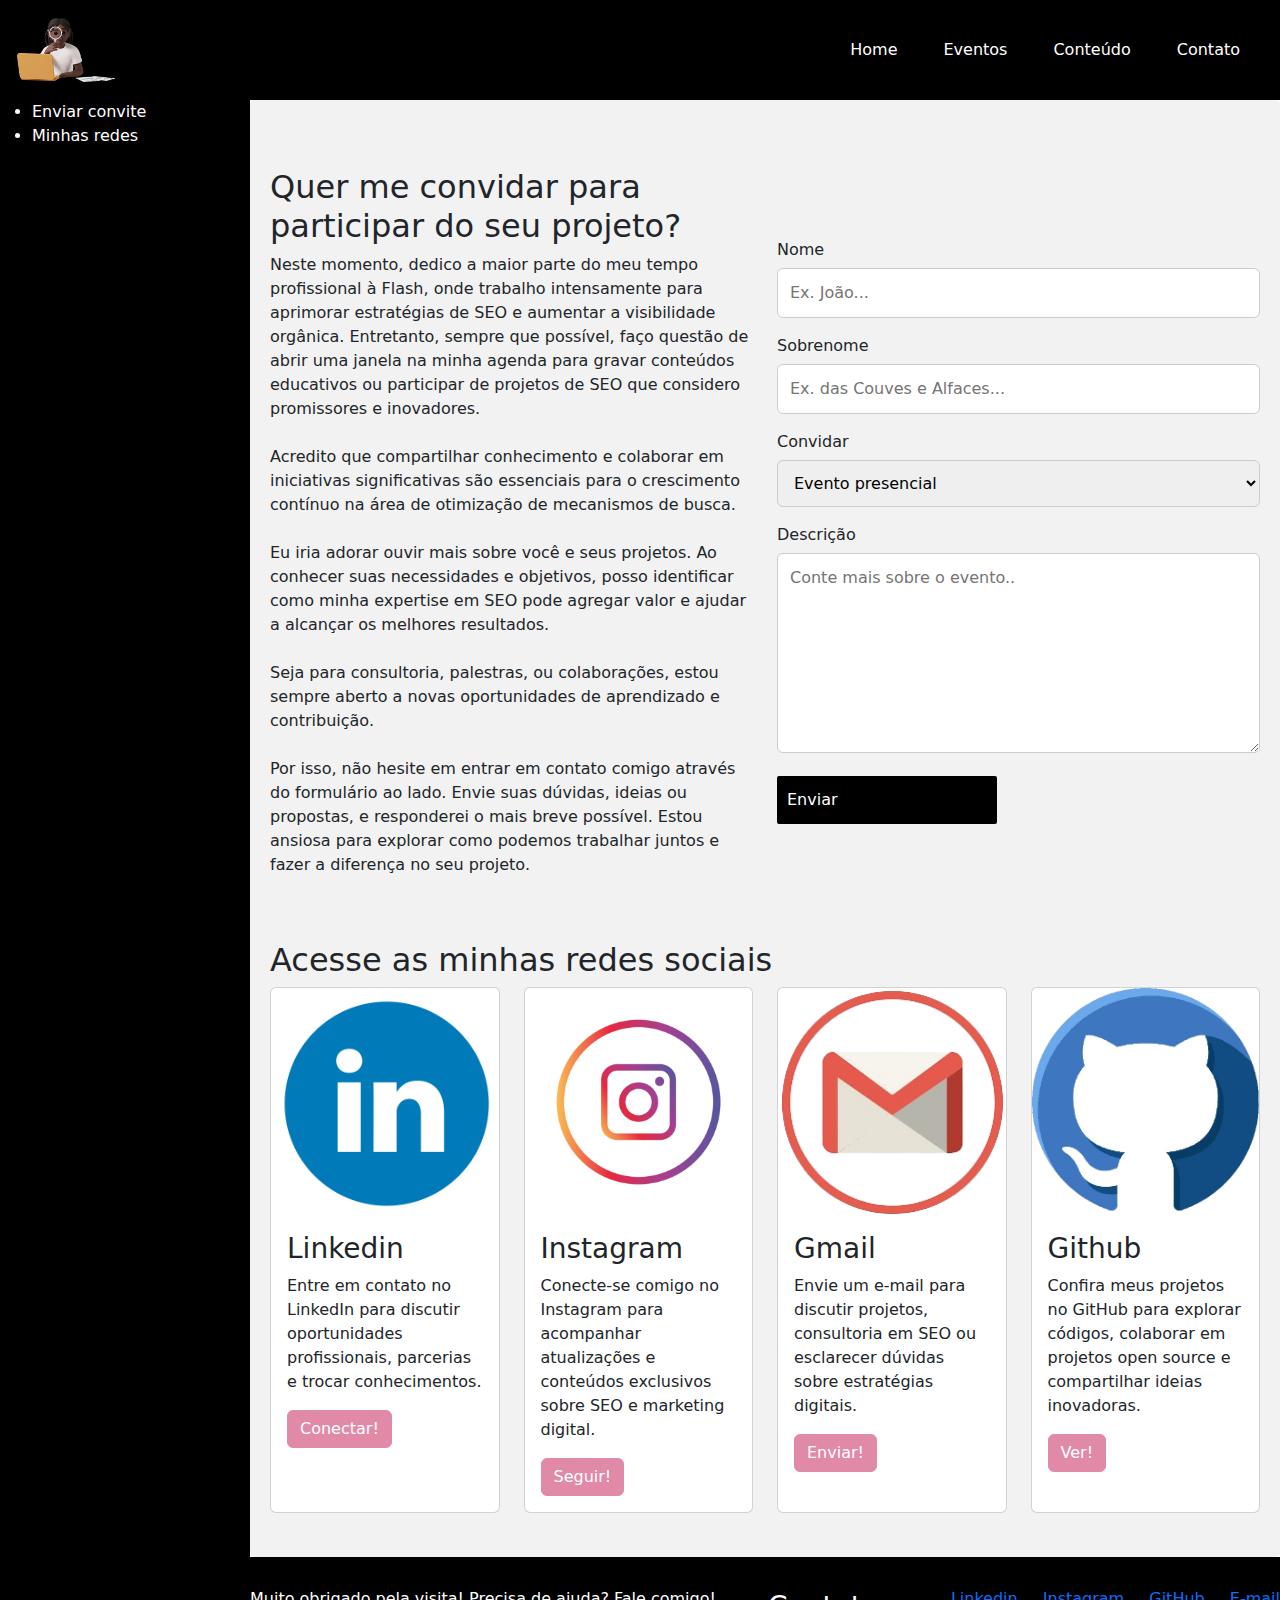
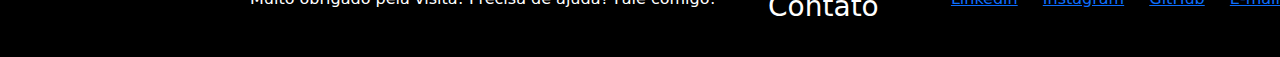
<file: contato.html>
<!DOCTYPE html>
<html lang="en">
  <head>
    <meta charset="UTF-8" />
    <meta name="viewport" content="width=device-width, initial-scale=1.0" />
    <link
      href="https://fonts.googleapis.com/css2?family=Roboto:wght@400;700&display=swap"
      rel="stylesheet"
    />
    <link
      href="https://cdn.jsdelivr.net/npm/bootstrap@5.3.3/dist/css/bootstrap.min.css"
      rel="stylesheet"
      integrity="sha384-QWTKZyjpPEjISv5WaRU9OFeRpok6YctnYmDr5pNlyT2bRjXh0JMhjY6hW+ALEwIH"
      crossorigin="anonymous"
    />
    <script
      src="https://cdn.jsdelivr.net/npm/bootstrap@5.3.3/dist/js/bootstrap.bundle.min.js"
      integrity="sha384-YvpcrYf0tY3lHB60NNkmXc5s9fDVZLESaAA55NDzOxhy9GkcIdslK1eN7N6jIeHz"
      crossorigin="anonymous"
    ></script>
    <link rel="stylesheet" href="./assets/css/style.css" />
    <link rel="stylesheet" href="./assets/css/header.css" />
    <title>Vitória J Nunes | SEO | Vi no Google</title>
  </head>
  <body>
    <div class="meu-grid">
      <header class="header">
        <nav class="navbar navbar-expand-lg">
          <div class="container-fluid">
            <a class="navbar-brand" href="#">
              <img
                src="img\assets\css\mulher pesquisando.png"
                alt="Logo do site"
              />
            </a>
            <button
              class="navbar-toggler"
              type="button"
              data-bs-toggle="collapse"
              data-bs-target="#navbarSupportedContent"
              aria-controls="navbarSupportedContent"
              aria-expanded="false"
              aria-label="Toggle navigation"
            >
              <span class="navbar-toggler-icon"></span>
            </button>
            <div class="collapse navbar-collapse" id="navbarSupportedContent">
              <ul class="navbar-nav ms-auto mb-2 mb-lg-0">
                <li class="nav-item">
                  <a class="nav-link" href="index.html">Home</a>
                </li>
                <li class="nav-item">
                  <a class="nav-link" href="eventos.html">Eventos</a>
                </li>
                <li class="nav-item">
                  <a class="nav-link" href="conteudo.html">Conteúdo</a>
                </li>
                <li class="nav-item">
                  <a class="nav-link" href="contato.html">Contato</a>
                </li>
              </ul>
            </div>
          </div>
        </nav>
      </header>
      <aside>
        <nav>
          <ul>
            <li>
              <a href="#Convide-me">Enviar convite</a>
            </li>
            <li>
              <a href="#Redes sociais">Minhas redes</a>
            </li>
          </ul>
        </nav>
      </aside>
      <main class="container">
        <div class="row align-items-center my-5">
          <div class="col-lg-6" id="naflash">
            <h2 id="Convide-me" 0>
              Quer me convidar para participar do seu projeto?
            </h2>
            <p>
              Neste momento, dedico a maior parte do meu tempo profissional à
              Flash, onde trabalho intensamente para aprimorar estratégias de
              SEO e aumentar a visibilidade orgânica. Entretanto, sempre que
              possível, faço questão de abrir uma janela na minha agenda para
              gravar conteúdos educativos ou participar de projetos de SEO que
              considero promissores e inovadores. <br /><br />Acredito que
              compartilhar conhecimento e colaborar em iniciativas
              significativas são essenciais para o crescimento contínuo na área
              de otimização de mecanismos de busca. <br /><br />
              Eu iria adorar ouvir mais sobre você e seus projetos. Ao conhecer
              suas necessidades e objetivos, posso identificar como minha
              expertise em SEO pode agregar valor e ajudar a alcançar os
              melhores resultados. <br /><br />
              Seja para consultoria, palestras, ou colaborações, estou sempre
              aberto a novas oportunidades de aprendizado e contribuição.
              <br /><br />
              Por isso, não hesite em entrar em contato comigo através do
              formulário ao lado. Envie suas dúvidas, ideias ou propostas, e
              responderei o mais breve possível. Estou ansiosa para explorar
              como podemos trabalhar juntos e fazer a diferença no seu projeto.
            </p>
          </div>
          <div class="col-lg-6">
            <form action="action_page.php">
              <label for="fname">Nome</label>
              <input
                type="text"
                id="fname"
                name="Nome"
                placeholder="Ex. João..."
              />

              <label for="lname">Sobrenome</label>
              <input
                type="text"
                id="lname"
                name="Sobrenome"
                placeholder="Ex. das Couves e Alfaces..."
              />

              <label for="Convite para">Convidar</label>
              <select id="Convite para" name="Convite para">
                <option value="Evento presencial">Evento presencial</option>
                <option value="Evento online">Evento online</option>
                <option value="Outro">Outro</option>
              </select>

              <label for="subject">Descrição</label>
              <textarea
                id="subject"
                name="Descrição"
                placeholder="Conte mais sobre o evento.."
                style="height: 200px"
              ></textarea>

              <input type="Enviar" value="Enviar" />
            </form>
          </div>
        </div>
        <div class="row">
          <div class="col">
            <h2 id="Redes sociais" 0>Acesse as minhas redes sociais</h2>
          </div>
        </div>
        <div class="row">
          <div class="col-lg-3 mb-4">
            <div class="card h-100 d-flex flex-column">
              <img
                src="img\assets\css\logo linkedin.webp"
                class="card-img-top"
                alt="logo do linkedin"
              />
              <div class="card-body">
                <h3 class="card-title">Linkedin</h3>
                <p class="card-text">
                  Entre em contato no LinkedIn para discutir oportunidades
                  profissionais, parcerias e trocar conhecimentos.
                </p>
                <a
                  href="https://www.linkedin.com/in/vitoriajnunes/"
                  class="btn btn-primary"
                  >Conectar!</a
                >
              </div>
            </div>
          </div>
          <div class="col-lg-3 mb-4">
            <div class="card h-100 d-flex flex-column">
              <img
                src="img\assets\css\logo instagram.png"
                class="card-img-top"
                alt="logo do instagram"
              />
              <div class="card-body">
                <h3 class="card-title">Instagram</h3>
                <p class="card-text">
                  Conecte-se comigo no Instagram para acompanhar atualizações e
                  conteúdos exclusivos sobre SEO e marketing digital.
                </p>
                <a
                  href="https://www.instagram.com/vinogoogle_/"
                  class="btn btn-primary"
                  >Seguir!</a
                >
              </div>
            </div>
          </div>
          <div class="col-lg-3 mb-4">
            <div class="card h-100 d-flex flex-column">
              <img
                src="img\assets\css\logo_gmail.png"
                class="card-img-top"
                alt="logo do gmail"
              />
              <div class="card-body">
                <h3 class="card-title">Gmail</h3>
                <p class="card-text">
                  Envie um e-mail para discutir projetos, consultoria em SEO ou
                  esclarecer dúvidas sobre estratégias digitais.
                </p>
                <a
                  href="mailto:vitorianunesbr1@gmail.com"
                  class="btn btn-primary"
                  >Enviar!</a
                >
              </div>
            </div>
          </div>
          <div class="col-lg-3 mb-4">
            <div class="card h-100 d-flex flex-column">
              <img
                src="img\assets\css\logo_github.png"
                class="card-img-top"
                alt="logo do github"
              />
              <div class="card-body">
                <h3 class="card-title">Github</h3>
                <p class="card-text">
                  Confira meus projetos no GitHub para explorar códigos,
                  colaborar em projetos open source e compartilhar ideias
                  inovadoras.
                </p>
                <a href="https://github.com/vijnunes" class="btn btn-primary"
                  >Ver!</a
                >
              </div>
            </div>
          </div>
        </div>
      </main>
      <footer>
        <p>Muito obrigado pela visita! Precisa de ajuda? Fale comigo!</p>
        <h3>Contato</h3>
        <ul>
          <li>
            <a href="https://www.linkedin.com/in/vitoriajnunes/">Linkedin</a>
          </li>
          <li>
            <a href="https://www.instagram.com/vinogoogle_/">Instagram</a>
          </li>
          <li><a href="https://github.com/vijnunes">GitHub</a></li>
          <li><a href="mailto:vitorianunesbr1@gmail.com">E-mail</a></li>
        </ul>
      </footer>
    </div>
  </body>
</html>
</file>
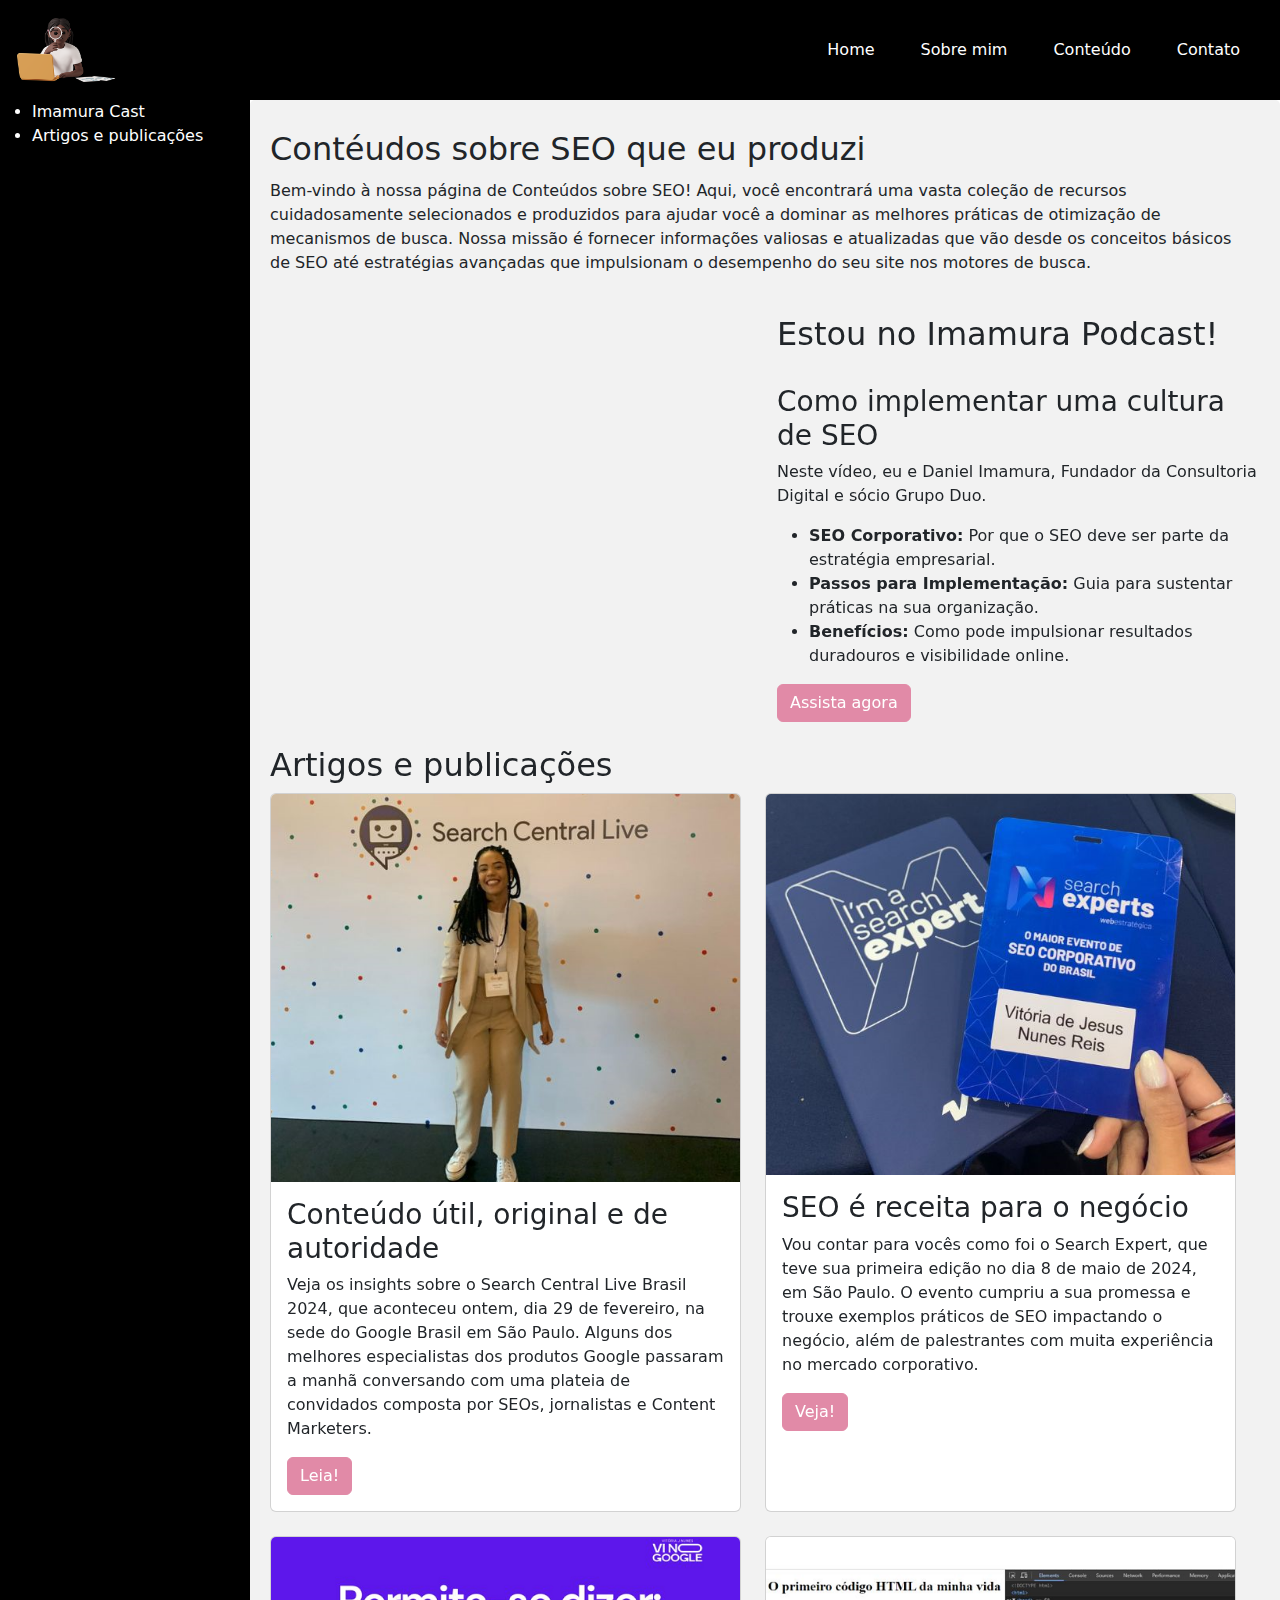
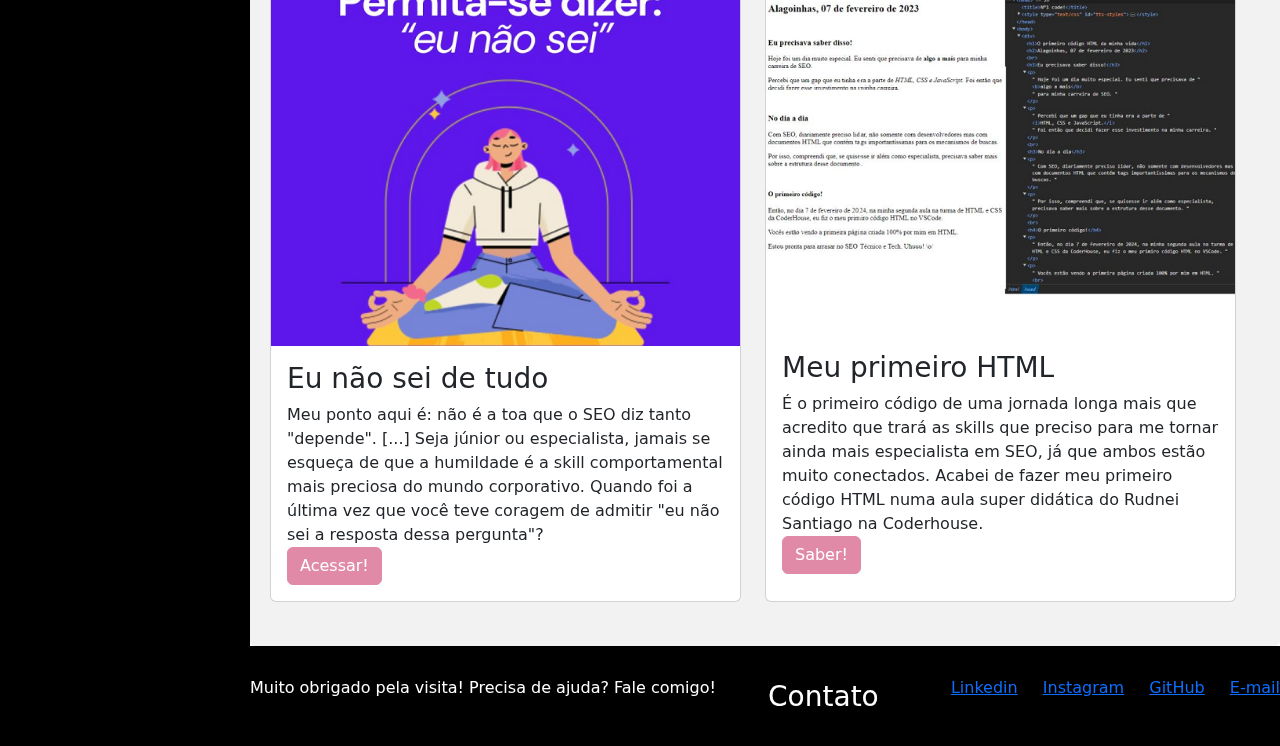
<file: conteudo.html>
<!DOCTYPE html>
<html lang="en">
  <head>
    <meta charset="UTF-8" />
    <meta name="viewport" content="width=device-width, initial-scale=1.0" />
    <link
      href="https://fonts.googleapis.com/css2?family=Roboto:wght@400;700&display=swap"
      rel="stylesheet"
    />
    <link
      href="https://cdn.jsdelivr.net/npm/bootstrap@5.3.3/dist/css/bootstrap.min.css"
      rel="stylesheet"
      integrity="sha384-QWTKZyjpPEjISv5WaRU9OFeRpok6YctnYmDr5pNlyT2bRjXh0JMhjY6hW+ALEwIH"
      crossorigin="anonymous"
    />
    <script
      src="https://cdn.jsdelivr.net/npm/bootstrap@5.3.3/dist/js/bootstrap.bundle.min.js"
      integrity="sha384-YvpcrYf0tY3lHB60NNkmXc5s9fDVZLESaAA55NDzOxhy9GkcIdslK1eN7N6jIeHz"
      crossorigin="anonymous"
    ></script>
    <link rel="stylesheet" href="./assets/css/style.css" />
    <link rel="stylesheet" href="./assets/css/header.css" />
    <title>Vitória J Nunes | SEO | Vi no Google</title>
  </head>
  <body>
    <div class="meu-grid">
      <header class="header">
        <nav class="navbar navbar-expand-lg">
          <div class="container-fluid">
            <a class="navbar-brand" href="#">
              <img
                src="img\assets\css\mulher pesquisando.png"
                alt="Logo do site"
              />
            </a>
            <button
              class="navbar-toggler"
              type="button"
              data-bs-toggle="collapse"
              data-bs-target="#navbarSupportedContent"
              aria-controls="navbarSupportedContent"
              aria-expanded="false"
              aria-label="Toggle navigation"
            >
              <span class="navbar-toggler-icon"></span>
            </button>
            <div class="collapse navbar-collapse" id="navbarSupportedContent">
              <ul class="navbar-nav ms-auto mb-2 mb-lg-0">
                <li class="nav-item">
                  <a class="nav-link" href="index.html">Home</a>
                </li>
                 <li class="nav-item">
                  <a class="nav-link" href="sobremim.html">Sobre mim</a>
                </li>
                <li class="nav-item">
                  <a class="nav-link" href="conteudo.html">Conteúdo</a>
                </li>
                <li class="nav-item">
                  <a class="nav-link" href="contato.html">Contato</a>
                </li>
              </ul>
            </div>
          </div>
        </nav>
      </header>
      <aside>
        <nav>
          <ul>
            <li>
              <a href="#Imamura Cast">Imamura Cast</a>
            </li>
            <li>
              <a href="#Artigos e publicações">Artigos e publicações</a>
            </li>
          </ul>
        </nav>
      </aside>
      <main class="container">
        <div class="row">
          <div class="col">
            <h1 id="Imamura Cast">Contéudos sobre SEO que eu produzi</h1>
          </div>
          <div class="row">
            <div class="col">
              <p>
                Bem-vindo à nossa página de Conteúdos sobre SEO! Aqui, você encontrará uma vasta coleção de recursos cuidadosamente selecionados e produzidos para ajudar você a dominar as melhores práticas de otimização de mecanismos de busca. Nossa missão é fornecer informações valiosas e atualizadas que vão desde os conceitos básicos de SEO até estratégias avançadas que impulsionam o desempenho do seu site nos motores de busca.
              </p>
              <br>
            </div>
          </div>
        </div>   
        <div class="row">
                <div class="col-lg-6 mb-4">
                    <iframe width="100%" height="315" src="https://www.youtube.com/embed/c6MqrleMNFI?si=ZUw1w1UCP5FJle2p&amp;start=1" title="YouTube video player" frameborder="0" allow="accelerometer; autoplay; clipboard-write; encrypted-media; gyroscope; picture-in-picture; web-share" referrerpolicy="strict-origin-when-cross-origin" allowfullscreen></iframe>
                </div>
                <div class="col-lg-6 mb-4">
                    <h2>Estou no Imamura Podcast!</h2>
                    <br>
                     <h3>Como implementar uma cultura de SEO</h3>
                    <p>
                        Neste vídeo, eu e Daniel Imamura, Fundador da Consultoria Digital e sócio Grupo Duo. 
                        <ul>
                            <li><strong>SEO Corporativo:</strong> Por que o SEO deve ser parte da estratégia empresarial.</li>
                            <li><strong>Passos para Implementação:</strong> Guia para sustentar práticas na sua organização.</li>
                            <li><strong>Benefícios:</strong> Como pode impulsionar resultados duradouros e visibilidade online.</li>
                        </ul>
                    </p>
                    <a href="https://www.youtube.com/watch?v=c6MqrleMNFI" class="btn btn-primary">Assista agora</a>
                </div>
            </div>
        <div class="row">
          <div class="col">
            <h2 id="Artigos e publicações">Artigos e publicações</h2>
          </div>
        <div class="row">
          <div class="col-lg-6 mb-4">
            <div class="card h-100 d-flex flex-column">
              <img
                src="img\assets\css\eu no sclbr.png"
                class="card-img-top"
                alt="minha foto no search central live"
              />
              <div class="card-body">
                <h3 class="card-title">Conteúdo útil, original e de autoridade</h3>
                <p class="card-text">
              Veja os insights sobre o Search Central Live Brasil 2024, que aconteceu ontem, dia 29 de fevereiro, na sede do Google Brasil em São Paulo. Alguns dos melhores especialistas dos produtos Google passaram a manhã conversando com uma plateia de convidados composta por SEOs, jornalistas e Content Marketers.   </p>
                <a href="https://niara.ai/blog/search-central-live-2024/" class="btn btn-primary">Leia!</a>
              </div>
            </div>
          </div>
          <div class="col-lg-6 mb-4">
            <div class="card h-100 d-flex flex-column">
              <img
                src="img\assets\css\eu no se.png"
                class="card-img-top"
                alt="minha foto no search experts"
              />
              <div class="card-body">
                <h3 class="card-title">SEO é receita para o negócio</h3>
                <p class="card-text">
                  Vou contar para vocês como foi o Search Expert, que teve sua primeira edição no dia 8 de maio de 2024, em São Paulo. O evento cumpriu a sua promessa e trouxe exemplos práticos de SEO impactando o negócio, além de palestrantes com muita experiência no mercado corporativo.                </p>
                <a href="https://niara.ai/blog/insights-search-experts-2024/" class="btn btn-primary">Veja!</a>
              </div>
            </div>
          </div>
          <div class="col-lg-6 mb-4">
            <div class="card h-100 d-flex flex-column">
              <img
                src="img\assets\css\eu nao sei.png"
                class="card-img-top"
                alt="boneca meditando e relaxando"
              />
              <div class="card-body">
                <h3 class="card-title">Eu não sei de tudo</h3>
                <p class="card-text">
                  Meu ponto aqui é: não é a toa que o SEO diz tanto "depende". [...] Seja júnior ou especialista, jamais se esqueça de que a humildade é a skill comportamental mais preciosa do mundo corporativo. Quando foi a última vez que você teve coragem de admitir "eu não sei a resposta dessa pergunta"?
                <br>
                <a href="https://www.linkedin.com/posts/vitoriajnunes_seo-html-activity-7161152958909317120-ailL?utm_source=share&utm_medium=member_desktop" class="btn btn-primary">Acessar!</a>
              </div>
            </div>
          </div>
          <div class="col-lg-6 mb-4">
            <div class="card h-100 d-flex flex-column">
              <img
                src="img\assets\css\primeiro html.png"
                class="card-img-top"
                alt="print do meu primeiro código"
              />
              <div class="card-body">
                <h3 class="card-title">Meu primeiro HTML</h3>
                <p class="card-text">
                É o primeiro código de uma jornada longa mais que acredito que trará as skills que preciso para me tornar ainda mais especialista em SEO, já que ambos estão muito conectados. Acabei de fazer meu primeiro código HTML numa aula super didática do Rudnei Santiago na Coderhouse. 
                <br>
                <a href="https://www.linkedin.com/posts/vitoriajnunes_seo-html-activity-7161152958909317120-ailL?utm_source=share&utm_medium=member_desktop" class="btn btn-primary">Saber!</a>
              </div>
            </div>
          </div>
        </div>
      </main>
      <footer>
        <p>Muito obrigado pela visita! Precisa de ajuda? Fale comigo!</p>
        <h3>Contato</h3>
        <ul>
          <li>
            <a href="https://www.linkedin.com/in/vitoriajnunes/">Linkedin</a>
          </li>
          <li>
            <a href="https://www.instagram.com/vinogoogle_/">Instagram</a>
          </li>
          <li><a href="https://github.com/vijnunes">GitHub</a></li>
          <li><a href="mailto:vitorianunesbr1@gmail.com">E-mail</a></li>
        </ul>
      </footer>
    </div>
  </body>
</html>
</file>
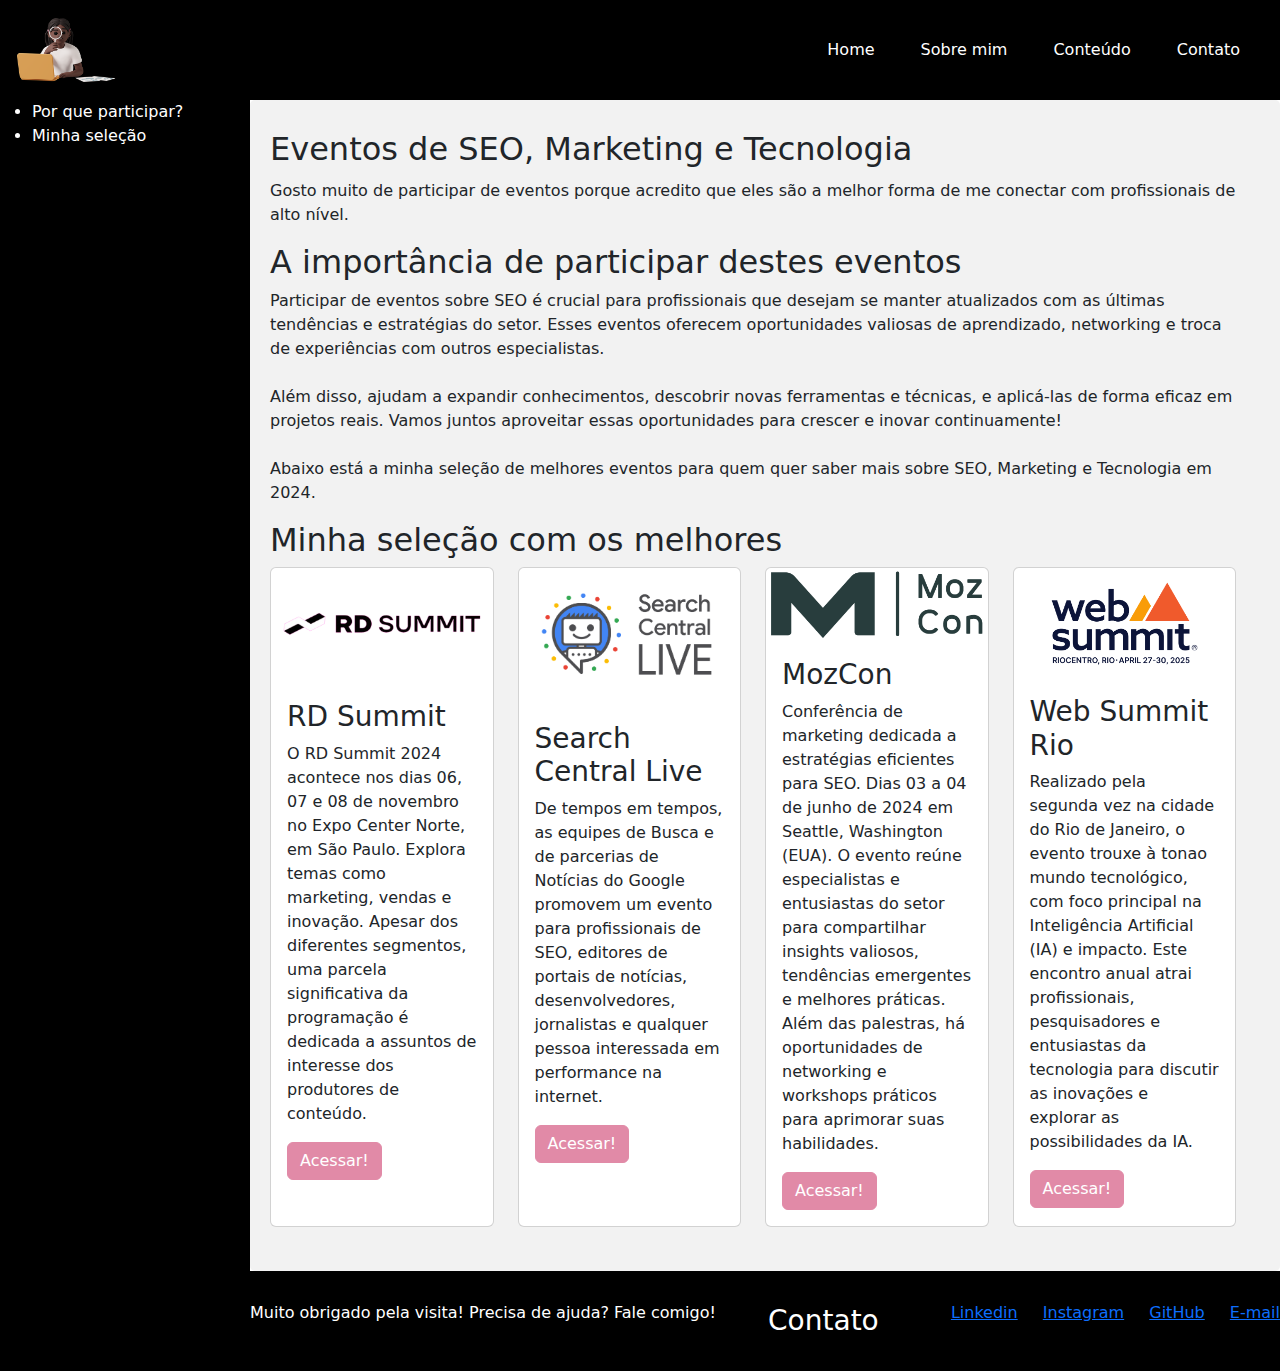
<file: eventos.html>
<!DOCTYPE html>
<html lang="en">
  <head>
    <meta charset="UTF-8" />
    <meta name="viewport" content="width=device-width, initial-scale=1.0" />
    <link
      href="https://fonts.googleapis.com/css2?family=Roboto:wght@400;700&display=swap"
      rel="stylesheet"
    />
    <link
      href="https://cdn.jsdelivr.net/npm/bootstrap@5.3.3/dist/css/bootstrap.min.css"
      rel="stylesheet"
      integrity="sha384-QWTKZyjpPEjISv5WaRU9OFeRpok6YctnYmDr5pNlyT2bRjXh0JMhjY6hW+ALEwIH"
      crossorigin="anonymous"
    />
    <script
      src="https://cdn.jsdelivr.net/npm/bootstrap@5.3.3/dist/js/bootstrap.bundle.min.js"
      integrity="sha384-YvpcrYf0tY3lHB60NNkmXc5s9fDVZLESaAA55NDzOxhy9GkcIdslK1eN7N6jIeHz"
      crossorigin="anonymous"
    ></script>
    <link rel="stylesheet" href="./assets/css/style.css" />
    <link rel="stylesheet" href="./assets/css/header.css" />
    <title>Vitória J Nunes | SEO | Vi no Google</title>
  </head>
  <body>
    <div class="meu-grid">
      <header class="header">
        <nav class="navbar navbar-expand-lg">
          <div class="container-fluid">
            <a class="navbar-brand" href="#">
              <img
                src="img\assets\css\mulher pesquisando.png"
                alt="Logo do site"
              />
            </a>
            <button
              class="navbar-toggler"
              type="button"
              data-bs-toggle="collapse"
              data-bs-target="#navbarSupportedContent"
              aria-controls="navbarSupportedContent"
              aria-expanded="false"
              aria-label="Toggle navigation"
            >
              <span class="navbar-toggler-icon"></span>
            </button>
            <div class="collapse navbar-collapse" id="navbarSupportedContent">
              <ul class="navbar-nav ms-auto mb-2 mb-lg-0">
                <li class="nav-item">
                  <a class="nav-link" href="index.html">Home</a>
                </li>
                 <li class="nav-item">
                  <a class="nav-link" href="sobremim.html">Sobre mim</a>
                </li>
                <li class="nav-item">
                  <a class="nav-link" href="conteudo.html">Conteúdo</a>
                </li>
                <li class="nav-item">
                  <a class="nav-link" href="contato.html">Contato</a>
                </li>
              </ul>
            </div>
          </div>
        </nav>
      </header>
      <aside>
        <nav>
          <ul>
            <li>
              <a href="#Introdução">Por que participar?</a>
            </li>
            <li>
              <a href="#Os melhores eventos">Minha seleção</a>
            </li>
          </ul>
        </nav>
      </aside>
      <main class="container">
        <div class="row">
          <div class="col">
            <h1 id="Introdução">Eventos de SEO, Marketing e Tecnologia</h1>
          </div>
          <div class="row">
            <div class="col">
              <p>
                Gosto muito de participar de eventos porque acredito que eles
                são a melhor forma de me conectar com profissionais de alto
                nível. </p>
                <H2>A importância de participar destes eventos</H2>
                Participar de eventos sobre SEO é crucial para profissionais que desejam se manter atualizados com as últimas tendências e estratégias do setor. Esses eventos oferecem oportunidades valiosas de aprendizado, networking e troca de experiências com outros especialistas. <br><br>  
                Além disso, ajudam a expandir conhecimentos, descobrir novas ferramentas e técnicas, e aplicá-las de forma eficaz em projetos reais. Vamos juntos aproveitar essas oportunidades para crescer e inovar continuamente! <br> <br> Abaixo está a minha seleção de melhores eventos para quem
                quer saber mais sobre SEO, Marketing e Tecnologia em 2024.
              </p>
            </div>
          </div>
        </div>
              <div class="row">
          <div class="col">
            <h2 id="Os melhores eventos">Minha seleção com os melhores</h2>
          </div>
        <div class="row">
          <div class="col-lg-3 mb-4">
            <div class="card h-100 d-flex flex-column">
              <img
                src="img\assets\css\logo rd summit.png"
                class="card-img-top"
                alt="logo rd summit"
              />
              <div class="card-body">
                <h3 class="card-title">RD Summit</h3>
                <p class="card-text">
              O RD Summit 2024 acontece nos dias 06, 07 e 08 de novembro no Expo Center Norte, em São Paulo. Explora temas como marketing, vendas e inovação. Apesar dos diferentes segmentos, uma parcela significativa da programação é dedicada a assuntos de interesse dos produtores de conteúdo.
                </p>
                <a href="https://rdsummit.rdstation.com/" class="btn btn-primary">Acessar!</a>
              </div>
            </div>
          </div>
          <div class="col-lg-3 mb-4">
            <div class="card h-100 d-flex flex-column">
              <img
                src="img\assets\css\logo search central live.png"
                class="card-img-top"
                alt="logo search central live"
              />
              <div class="card-body">
                <h3 class="card-title">Search Central Live</h3>
                <p class="card-text">
De tempos em tempos, as equipes de Busca e de parcerias de Notícias do Google promovem um evento para profissionais de SEO, editores de portais de notícias, desenvolvedores, jornalistas e qualquer pessoa interessada em performance na internet.
                </p>
                <a href="https://developers.google.com/search/blog/2024/02/search-central-live-sao-paulo-2024?hl=pt_br" class="btn btn-primary">Acessar!</a>
              </div>
            </div>
          </div>
          <div class="col-lg-3 mb-4">
            <div class="card h-100 d-flex flex-column">
              <img
                src="img\assets\css\logo moz con.png"
                class="card-img-top"
                alt="logo moz conference"
              />
              <div class="card-body">
                <h3 class="card-title">MozCon</h3>
                <p class="card-text">
Conferência de marketing dedicada a estratégias eficientes para SEO. Dias 03 a 04 de junho de 2024 em Seattle, Washington (EUA). O evento reúne especialistas e entusiastas do setor para compartilhar insights valiosos, tendências emergentes e melhores práticas. Além das palestras, há oportunidades de networking e workshops práticos para aprimorar suas habilidades.                </p>
                <a href="https://moz.com/mozcon" class="btn btn-primary">Acessar!</a>
              </div>
            </div>
          </div>
          <div class="col-lg-3 mb-4">
            <div class="card h-100 d-flex flex-column">
              <img
                src="img\assets\css\logo web summit rio.png"
                class="card-img-top"
                alt="logo web summit rio"
              />
              <div class="card-body">
                <h3 class="card-title">Web Summit Rio</h3>
                <p class="card-text">
Realizado pela segunda vez na cidade do Rio de Janeiro, o evento trouxe à tonao mundo tecnológico, com foco principal na Inteligência Artificial (IA) e impacto. Este encontro anual atrai profissionais, pesquisadores e entusiastas da tecnologia para discutir as inovações e explorar as possibilidades da IA. </p>
                <a href="https://rio.websummit.com/" class="btn btn-primary">Acessar!</a>
              </div>
            </div>
          </div>
        </div>
      </main>
      <footer>
        <p>Muito obrigado pela visita! Precisa de ajuda? Fale comigo!</p>
        <h3>Contato</h3>
        <ul>
          <li>
            <a href="https://www.linkedin.com/in/vitoriajnunes/">Linkedin</a>
          </li>
          <li>
            <a href="https://www.instagram.com/vinogoogle_/">Instagram</a>
          </li>
          <li><a href="https://github.com/vijnunes">GitHub</a></li>
          <li><a href="mailto:vitorianunesbr1@gmail.com">E-mail</a></li>
        </ul>
      </footer>
    </div>
  </body>
</html>
</file>
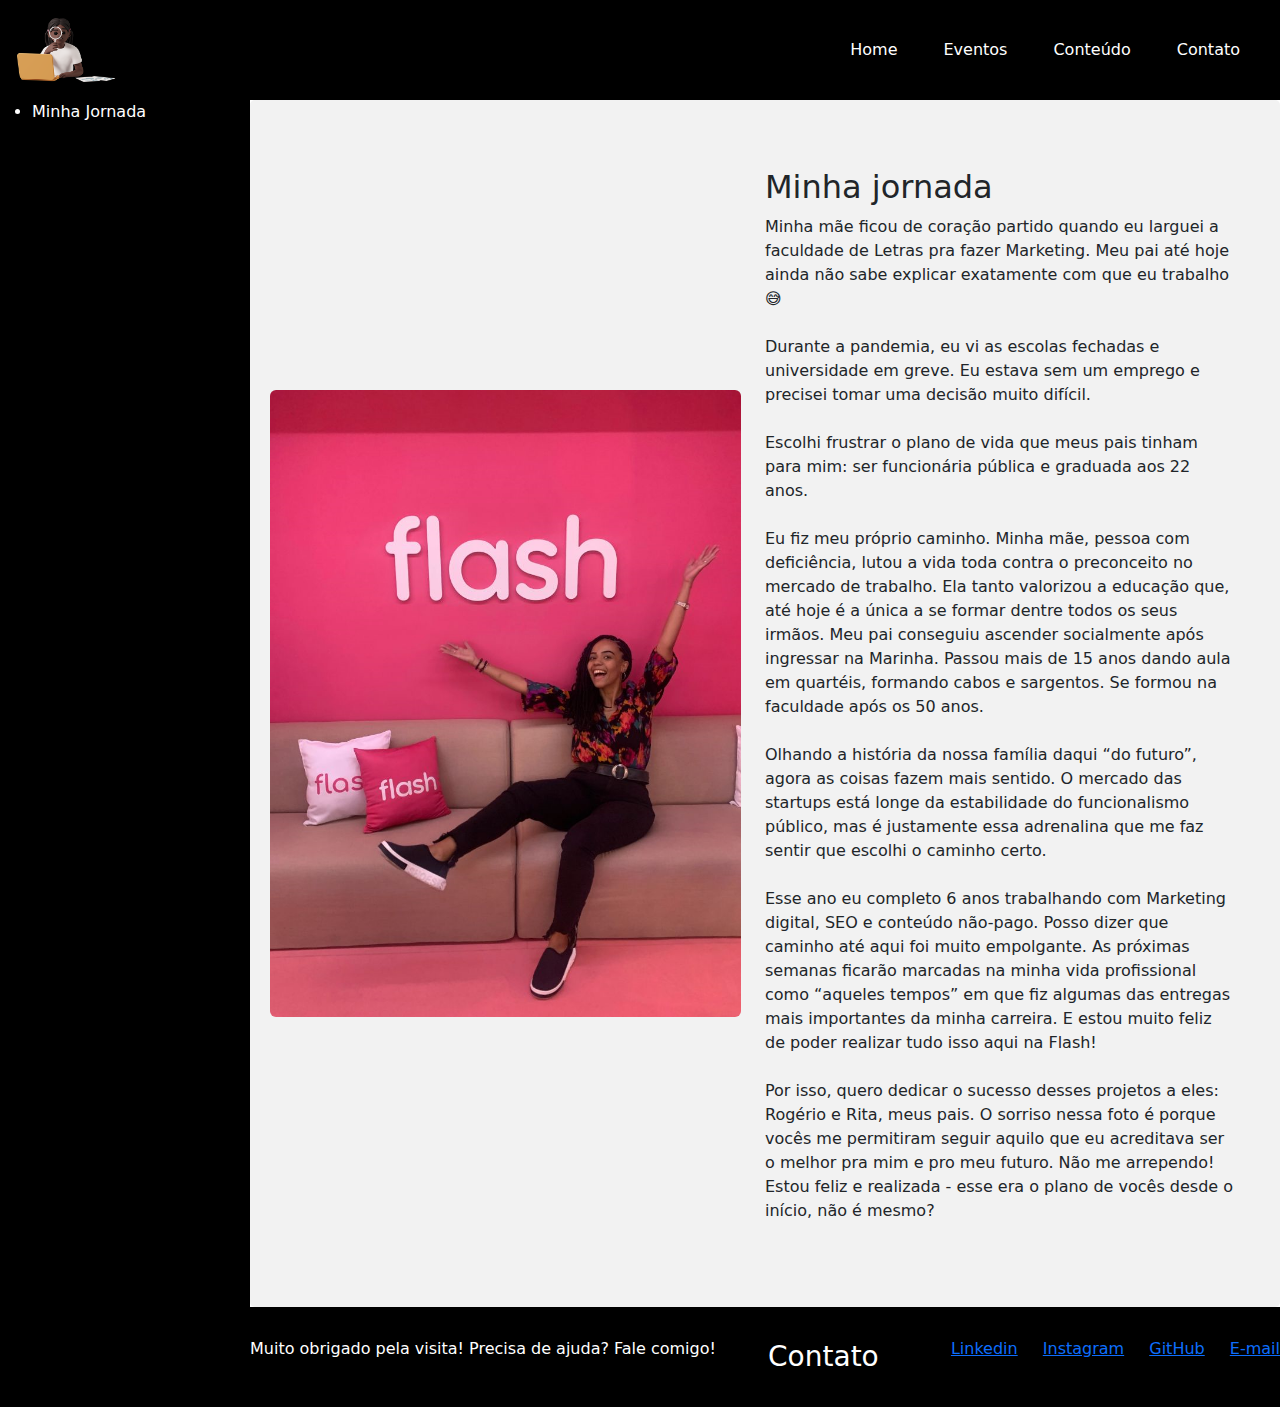
<file: sobremim.html>
<!DOCTYPE html>
<html lang="en">
  <head>
    <meta charset="UTF-8" />
    <meta name="viewport" content="width=device-width, initial-scale=1.0" />
    <link
      href="https://fonts.googleapis.com/css2?family=Roboto:wght@400;700&display=swap"
      rel="stylesheet"
    />
    <link
      href="https://cdn.jsdelivr.net/npm/bootstrap@5.3.3/dist/css/bootstrap.min.css"
      rel="stylesheet"
      integrity="sha384-QWTKZyjpPEjISv5WaRU9OFeRpok6YctnYmDr5pNlyT2bRjXh0JMhjY6hW+ALEwIH"
      crossorigin="anonymous"
    />
    <script
      src="https://cdn.jsdelivr.net/npm/bootstrap@5.3.3/dist/js/bootstrap.bundle.min.js"
      integrity="sha384-YvpcrYf0tY3lHB60NNkmXc5s9fDVZLESaAA55NDzOxhy9GkcIdslK1eN7N6jIeHz"
      crossorigin="anonymous"
    ></script>
    <link rel="stylesheet" href="./assets/css/style.css" />
    <link rel="stylesheet" href="./assets/css/header.css" />
    <title>Vitória J Nunes | SEO | Vi no Google</title>
  </head>
  <body>
    <div class="meu-grid">
      <header class="header">
        <nav class="navbar navbar-expand-lg">
          <div class="container-fluid">
            <a class="navbar-brand" href="#">
              <img
                src="img\assets\css\mulher pesquisando.png"
                alt="Logo do site"
              />
            </a>
            <button
              class="navbar-toggler"
              type="button"
              data-bs-toggle="collapse"
              data-bs-target="#navbarSupportedContent"
              aria-controls="navbarSupportedContent"
              aria-expanded="false"
              aria-label="Toggle navigation"
            >
              <span class="navbar-toggler-icon"></span>
            </button>
            <div class="collapse navbar-collapse" id="navbarSupportedContent">
              <ul class="navbar-nav ms-auto mb-2 mb-lg-0">
                <li class="nav-item">
                  <a class="nav-link" href="index.html">Home</a>
                </li>
                <li class="nav-item">
                  <a class="nav-link" href="eventos.html">Eventos</a>
                </li>
                <li class="nav-item">
                  <a class="nav-link" href="conteudo.html">Conteúdo</a>
                </li>
                <li class="nav-item">
                  <a class="nav-link" href="contato.html">Contato</a>
                </li>
              </ul>
            </div>
          </div>
        </nav>
      </header>
      <aside>
        <nav>
          <ul>
            <li>
              <a href="#Minha jornada">Minha Jornada</a>
            </li>
          </ul>
        </nav>
      </aside>
      <main class="container">
        <div class="row">
          <div class="row align-items-center my-5">
            <div class="col-lg-6" id="minhaft-naflash">
              <img
                src="img\assets\css\naflash copy.png"
                alt="Vitória J Nunes SEO na Flash"
                class="img-fluid rounded perfil-naflash-img"
              />
            </div>
            <div class="col-lg-6">
              <h2 id="Minibio">Minha jornada</h2>
              <p>
                Minha mãe ficou de coração partido quando eu larguei a faculdade
                de Letras pra fazer Marketing. Meu pai até hoje ainda não sabe
                explicar exatamente com que eu trabalho 😅 <br />
                <br />
                Durante a pandemia, eu vi as escolas fechadas e universidade em
                greve. Eu estava sem um emprego e precisei tomar uma decisão
                muito difícil. <br />
                <br />
                Escolhi frustrar o plano de vida que meus pais tinham para mim:
                ser funcionária pública e graduada aos 22 anos. <br />
                <br />
                Eu fiz meu próprio caminho. Minha mãe, pessoa com deficiência,
                lutou a vida toda contra o preconceito no mercado de trabalho.
                Ela tanto valorizou a educação que, até hoje é a única a se
                formar dentre todos os seus irmãos. Meu pai conseguiu ascender
                socialmente após ingressar na Marinha. Passou mais de 15 anos
                dando aula em quartéis, formando cabos e sargentos. Se formou na
                faculdade após os 50 anos. <br />
                <br />
                Olhando a história da nossa família daqui “do futuro”, agora as
                coisas fazem mais sentido. O mercado das startups está longe da
                estabilidade do funcionalismo público, mas é justamente essa
                adrenalina que me faz sentir que escolhi o caminho certo. <br />
                <br />
                Esse ano eu completo 6 anos trabalhando com Marketing digital,
                SEO e conteúdo não-pago. Posso dizer que caminho até aqui foi
                muito empolgante. As próximas semanas ficarão marcadas na minha
                vida profissional como “aqueles tempos” em que fiz algumas das
                entregas mais importantes da minha carreira. E estou muito feliz
                de poder realizar tudo isso aqui na Flash! <br />
                <br />
                Por isso, quero dedicar o sucesso desses projetos a eles:
                Rogério e Rita, meus pais. O sorriso nessa foto é porque vocês
                me permitiram seguir aquilo que eu acreditava ser o melhor pra
                mim e pro meu futuro. Não me arrependo! Estou feliz e realizada
                - esse era o plano de vocês desde o início, não é mesmo?
              </p>
            </div>
          </div>
        </div>
      </main>
      <footer>
        <p>Muito obrigado pela visita! Precisa de ajuda? Fale comigo!</p>
        <h3>Contato</h3>
        <ul>
          <li>
            <a href="https://www.linkedin.com/in/vitoriajnunes/">Linkedin</a>
          </li>
          <li>
            <a href="https://www.instagram.com/vinogoogle_/">Instagram</a>
          </li>
          <li><a href="https://github.com/vijnunes">GitHub</a></li>
          <li><a href="mailto:vitorianunesbr1@gmail.com">E-mail</a></li>
        </ul>
      </footer>
    </div>
  </body>
</html>
</file>
<file: assets/css/style.css>
* {
    padding: 0;
    margin: 0;
    border: 0;
}

h1 {
    font-size: 2rem;
    margin: 10px 0px;
}

main {
    padding: 10px;
}

aside {
    display: none;
}

aside,
footer {
    background-color: #000000;
    color: white;
}

footer {
    text-align: center;
}

aside a {
    text-decoration: none;
    color: white;
}

.hero-banner {
    display: flex;
    flex-direction: column;
    justify-content: space-between;
    align-items: center;
    background-color: #58595b;
    color: #fff;
    margin-bottom: 30px;
    height: 400px;
}

.hero-banner div {
    display: inline-block;
    width: 100%;
}

.div-banner-title h1,
.div-banner-title p {
    padding: 10px;
}

div.div-banner-img {
    position: relative;
    height: 100%;
    width: 100%;
}

.div-banner-img img {
    max-height: 100px;
    position: absolute;
    bottom: -50%;
    top: 20%;
    animation-duration: 3s;
    animation-name: aparecer;
    animation-iteration-count: infinite;
}

div.div-banner-sobre-mim-img {
    position: relative;
    height: 100%;
    width: 100%;
}

.div-banner-sobre-mim-img img {
    max-height: 100px;
    position: absolute;
    top: 20%;
    animation-duration: 5s;
    animation-name: aparecer;
}

.wrapper {
    display: flex;
    overflow: hidden;
    height: 100%;
    align-items: center;
}

@keyframes aparecer {
    0% {
        opacity: 0;
        left: 100%;
    }

    50% {
        opacity: 1;
        left: 50%;
    }

    100% {
        opacity: 0;
        left: 0%;
    }
}

/* @media (max-width: 420px) */
@media (min-width: 992px) {
    .meu-grid {
        display: grid;
        height: 100vh;
        grid-template-rows: auto 1fr 100px;
        grid-template-columns: 250px 1fr;
        grid-template-areas:
            "header header"
            "aside main"
            "aside footer";
    }

    header {
        grid-area: header;
    }

    aside {
        grid-area: aside;
        display: block;
        background-color: black;
    }

    main {
        grid-area: main;
    }

    .btn-primary {
        background-color: #E18AA7;
        border-color: #E18AA7;
    }

    .btn-primary:hover {
        background-color: #e05bd1;
        border-color: #e05bd1;
    }

    #minhaft {
        display: grid;
        justify-content: center;

    }

    .perfil-sobre-mim-img {
        max-width: 100%;
        object-fit: cover;
        justify-content: center;
    }

    .perfil-img {
        max-width: 100%;
        max-height: 250px;
        object-fit: cover;
        justify-content: center;
    }

    #minhaft-sobre-mim {
        display: flex;
        align-items: center;
        justify-content: center;

    }

    .perfil-sobre-mim-img {
        max-width: 100%;
        display: flex;
        object-fit: cover;
        align-items: center;
        justify-content: center;
    }

    #minhaft-naflash {
        display: flex;
        align-items: center;
        justify-content: center;

    }

    .perfil-naflash-img {
        max-width: 100%;
        display: flex;
        object-fit: cover;
        align-items: center;
        justify-content: center;
    }

    input[type=text],
    select,
    textarea {
        width: 100%;
        padding: 12px;
        border: 1px solid #ccc;
        border-radius: 6px;
        box-sizing: border-box;
        margin-top: 6px;
        margin-bottom: 16px;
        resize: vertical
    }

    input[type=enviar] {
        background-color: #000000;
        color: white;
        padding: 12px 10px;
        border: grey;
        border-radius: 2px;
        cursor: pointer;
    }

    input[type=enviar]:hover {
        background-color: #58595b;
    }

    .container {
        border-radius: 5px;
        background-color: #f2f2f2;
        padding: 20px;
    }

    footer {
        grid-area: footer;
        display: flex;
        justify-content: space-between;
        align-items: center;
    }

    footer h3 {
        margin: 0;
    }

    footer ul {
        list-style: none;
        padding: 0;
    }

    footer ul li {
        display: inline;
        margin-left: 20px;
    }

    .hero-banner {
        flex-direction: row;
        height: 200px;
    }
}
</file>
<file: assets/css/header.css>
.header .navegacao,
.header .navegacao ul {
    display: inline;
}

.header {
    background-color: #000000;
    color: #ffffff;
    padding: 5px;
}

.header img {
    width: 100px;
}

.header a {
    text-decoration: none;
}

/* .header a:visited {
  color: #ffffff;
} */

.header ul li {
    display: inline;
    margin: 1px 5px;
    padding: 5px 10px;
}

.header ul li:hover {
    border: 0px solid #ffffff;
}

.navbar-nav .nav-item .nav-link {
    color: #ffffff;
    font-size: 16px;
}

.navbar-nav .nav-item .nav-link:hover {
    color: #ffffff;
    background-color: #808080;
    border-radius: 20px;
}

.navbar-nav .nav-item .nav-link.active {
    border: none;
}
</file>
